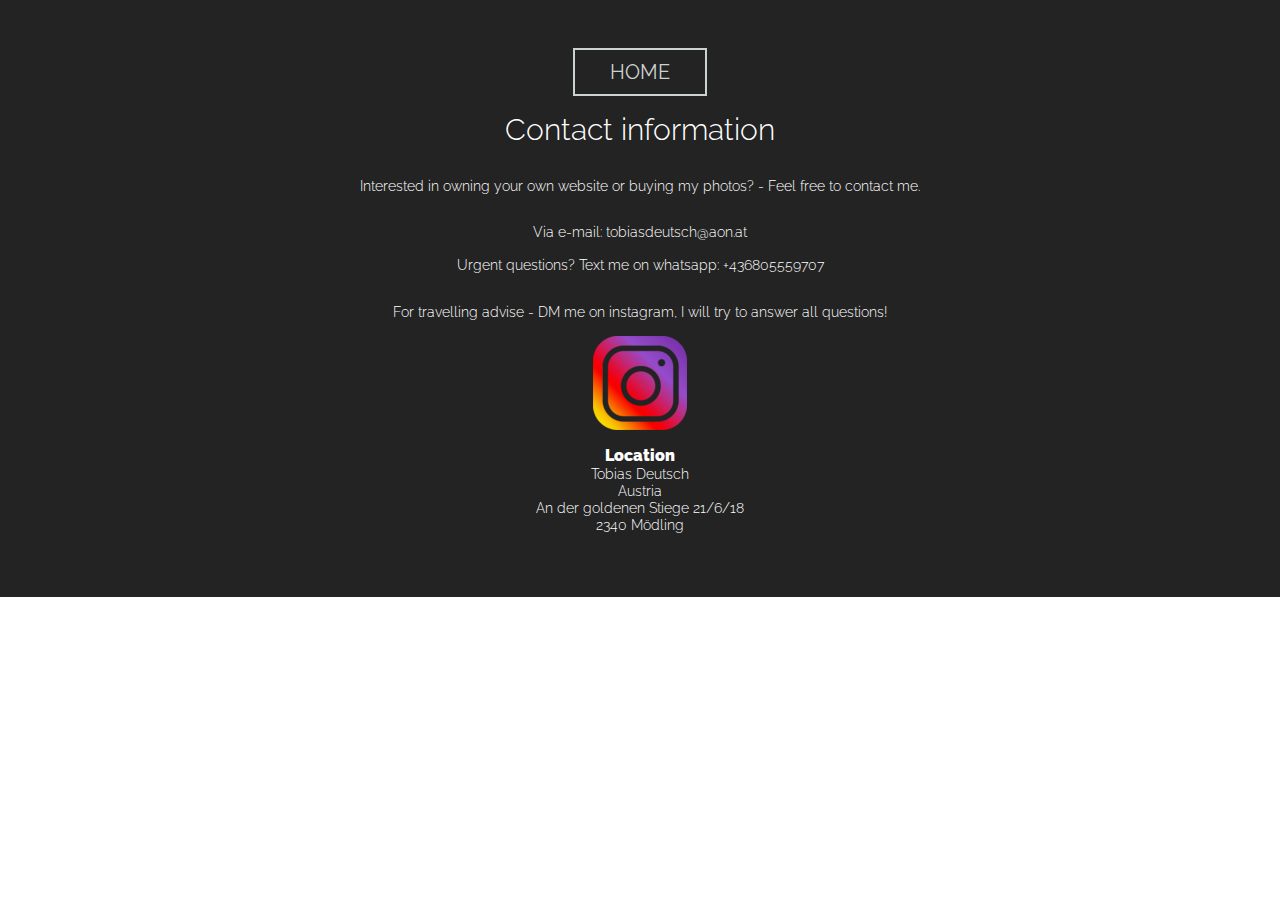
<file: contact.html>
<html>
<head>
<meta charset="UTF-8">
<meta name="viewport" content="width=device=width, initial-scale=1">
<title>Remote Traveller</title>
<link href="csscontact/stylescontact.css" rel="stylesheet" type="text/css">
</head>

<body>


<section class="cta1">

	<div class="container"></div>
		<a href="index.html" target="" class="button button-medium">Home</a>
		<h1 class="weiterleitung weiterleitung-cta1">
			<span></span>
		</h1>
		<h1 class="title title-cta">
			<span>Contact information</span>
		</h1>
		<div class="container"></div>
			<h1 class="weiterleitung weiterleitung-cta1">
				<span></span>
			</h1>
			<h1 class="weiterleitung weiterleitung-cta1">
				<span>Interested in owning your own website or buying my photos? - Feel free to contact me.</span>
			</h1>
		</div>

		<div class="container"></div>
			<h1 class="weiterleitung weiterleitung-cta1">
				<span></span>
			</h1>
			<h1 class="title title-cta">
			</h1>
			<h1 class="weiterleitung weiterleitung-cta1">
				<span></span>
			</h1>
			<h1 class="weiterleitung weiterleitung-cta1">
				<span>Via e-mail: tobiasdeutsch@aon.at</span>
			</h1>            <!-- Verlinkung zu anderen Sub-Pages -->
			<h1 class="weiterleitung weiterleitung-cta1">
				<span>Urgent questions? Text me on whatsapp: +436805559707</span>
			</h1>
			<h1 class="title title-cta">
				<span></span>
			</h1>
		</div>

	<div class="container"></div>
		<h1 class="weiterleitung weiterleitung-cta1">
			<span>For travelling advise - DM me on instagram, I will try to answer all questions!</span>
		</h1>
		<a href="https://www.instagram.com/remote_traveller/?hl=en" target=""><img src="img/instalogo.png" alt="portfolio item"></a>
		<h1 class="weiterleitung weiterleitung-cta1">
			<span></span>
		</h1>
	</div>
	<div class="container"></div>
		<h1 class="weiterleitung weiterleitung-cta1">
			<span></span>
		</h1>
		<h1 class="weiterleitung weiterleitung-cta1">Location
			<span>Tobias Deutsch</span>
			<span>Austria</span>
			<span>An der goldenen Stiege 21/6/18</span>
			<span>2340 Mödling</span>
		</h1>
	</div>

</section>


</body>
</html>
</file>
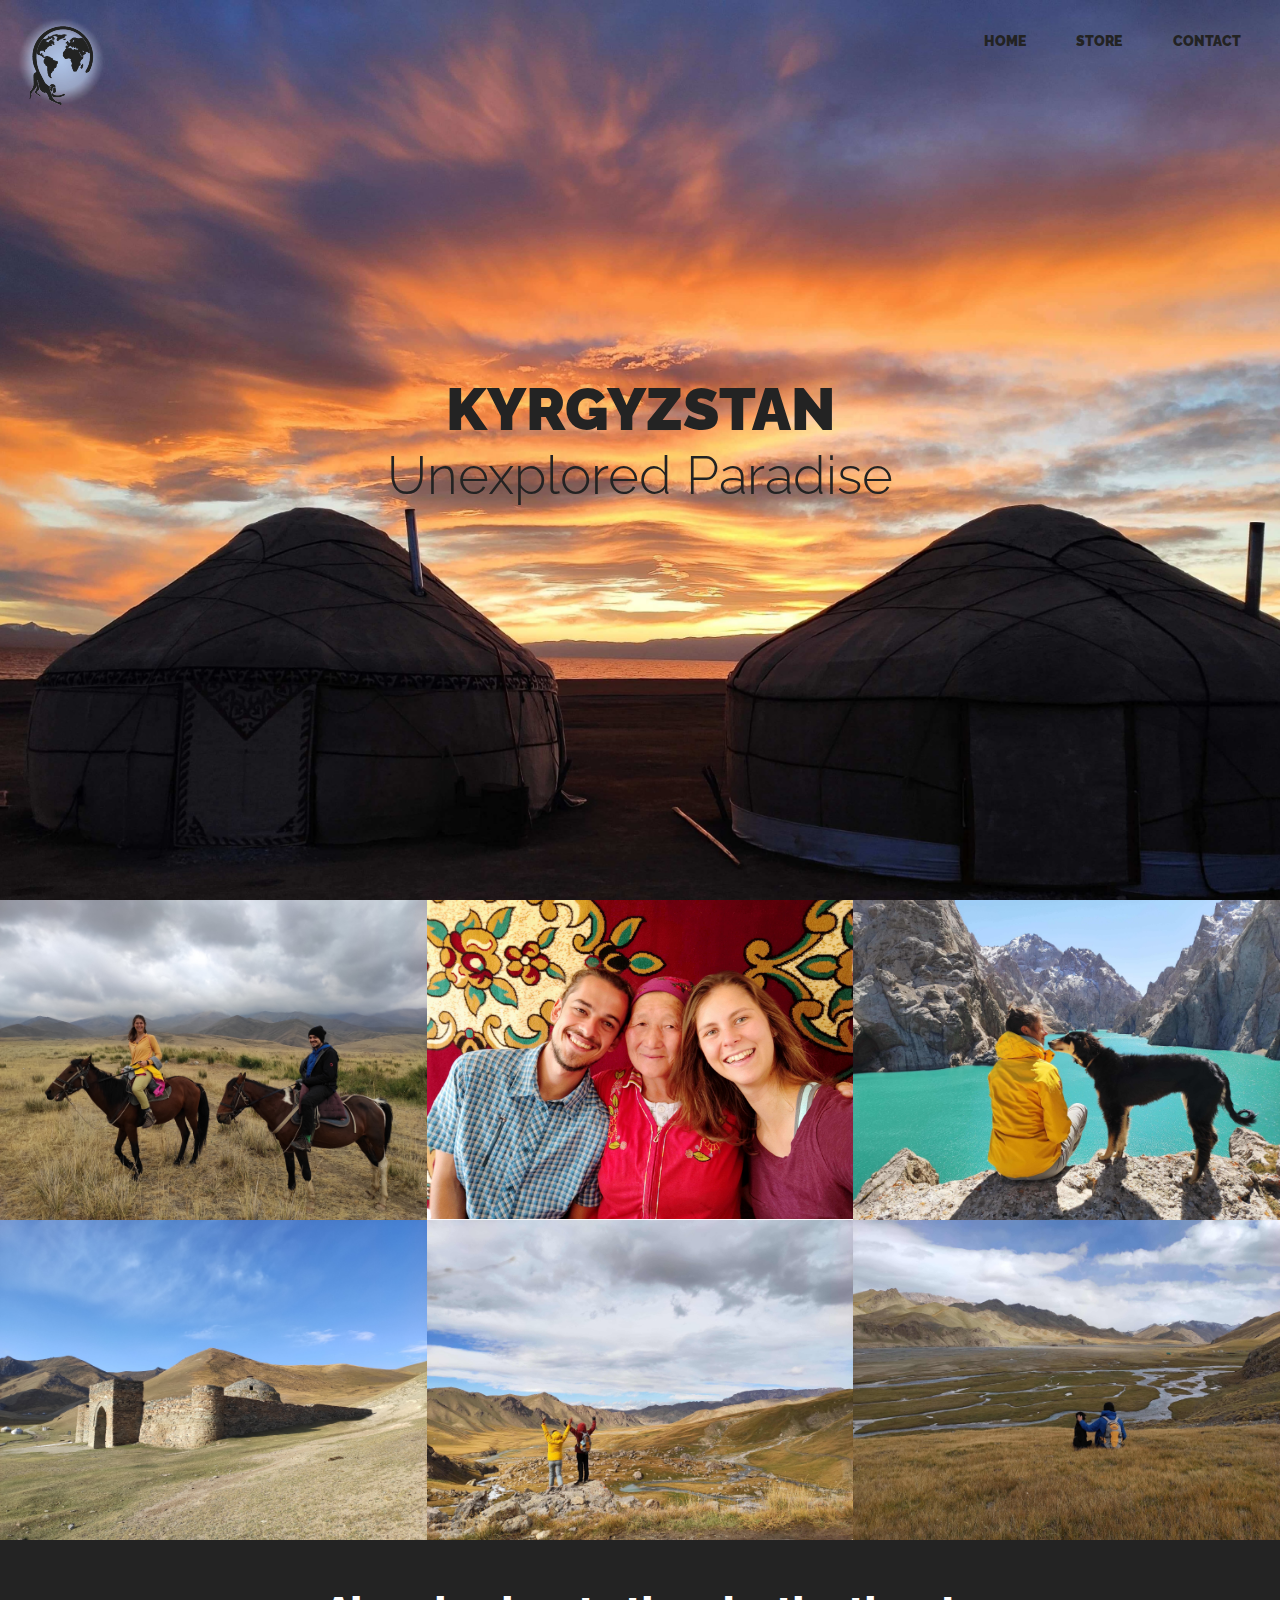
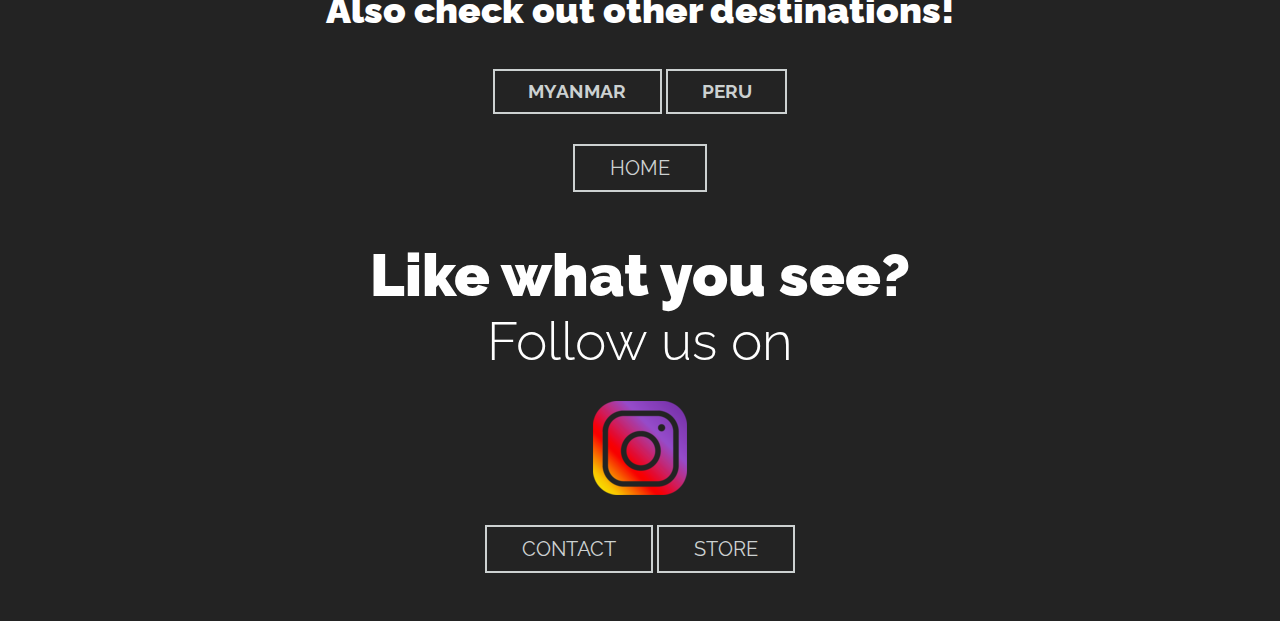
<file: kyrgyzstan.html>
<html>
<head>
<meta charset="UTF-8">
<meta name="viewport" content="width=device=width, initial-scale=1">
<title>Remote Traveller</title>
<link href="csskyrgyzstan/styles3.css" rel="stylesheet" type="text/css">
</head>

<body>

<header>
<img src="img/logo.png" alt="Creative inc. logo" class="logo">
	<nav>
		<ul>
			<li><a href="index.html">home</a></li>
			<li><a href="store.html">Store</a></li>
			<li><a href="contact.html">Contact</a></li>
		</ul>
	</nav>
</header>

<section class="home-hero">
	<div class="container"></div>
		<h1 class="title">KYRGYZSTAN
			<span>Unexplored Paradise</span>
		</h1>
		<!--<a href=""class="button button-accent "><strong>See Our Work<strong></a>-->
			<a name="whoweare"></a>                         																				<!-- WHOWEARE QUERVERWEIS-->
	</div>
</section>

<section class="portfolio">
<a name="SEEOURWORK"></a>

	<!--portfolio item 01-->
	<figure class="port-item">
		<img src="img/kyrg1-min.jpg" alt="portfolio item">
		<figcaption class="port-desc">
			<p>Song Kol Lake </p>
			<a>Altitude of 3016 metres</a>
		</figcaption>
	</figure>

	<!--portfolio item 02-->
	<figure class="port-item">
		<img src="img/kyrg2-min.jpg" alt="portfolio item">
		<figcaption class="port-desc">
			<p>Homestay</p>
			<a>Naryn</a>
		</figcaption>
	</figure>

	<!--portfolio item 03-->
	<figure class="port-item">
		<img src="img/kyrg3-min.jpg" alt="portfolio item">
		<figcaption class="port-desc">
			<p>Kel Suu</p>
			<a>Naryn Region</a>
		</figcaption>
	</figure>

	<!--portfolio item 04-->
	<figure class="port-item">
		<img src="img/kyrg4-min.jpg" alt="portfolio item">
		<figcaption class="port-desc">
			<p>Tash Rabat</p>
			<a>Caravanserai</a>
		</figcaption>
	</figure>

	<!--portfolio item 05-->
	<figure class="port-item">
		<img src="img/kyrg5-min.jpg" alt="portfolio item">
		<figcaption class="port-desc">
			<p>Top of the World</p>
			<a>Naryn</a>
		</figcaption>
	</figure>

	<!--portfolio item 06-->
	<figure class="port-item">
		<img src="img/kyrg6-min.jpg" alt="portfolio item">
		<figcaption class="port-desc">
			<p>New friends</p>
			<a>Naryn</a>
		</figcaption>
	</figure>

</section>


<a name="store"></a>  <!-- QUERVERWEIS STORE-->

<section class="cta1">
	<div class="container"></div>
		<h1 class="weiterleitung weiterleitung-cta1">Also check out other destinations!
			<span></span>
		</h1>
		<h1 class="weiterleitung weiterleitung-cta1">
			<span></span>
		</h1>
		<a href="myanmar.html" target="" class="button button-accent button-weiterleitung">Myanmar</a>             <!-- Verlinkung zu anderen Sub-Pages -->
		<a href="peru.html" target="" class="button button-accent button-weiterleitung">Peru</a>
		<h1 class="title title-cta">
			<span></span>
		</h1>
		<a href="index.html" target="" class="button button-accent button-medium">Home</a>
	</div>
</section>


<a name="instagram"></a>  <!-- QUERVERWEIS instagram-->
<section class="cta">
	<div class="container"></div>
		<h1 class="title title-cta">Like what you see?
			<span>Follow us on</span>
		</h1>
		<a href="https://www.instagram.com/remote_traveller/?hl=en" target=""><img src="img/instalogo.png" alt="portfolio item"></a>
		<h1 class="title title-cta">
			<span></span>
		</h1>
		<a href="contact.html" target="" class="button button-accent button-medium">Contact</a>
		<a href="store.html" target="" class="button button-accent button-medium">Store</a>
	</div>
</section>


</body>
</html>
</file>
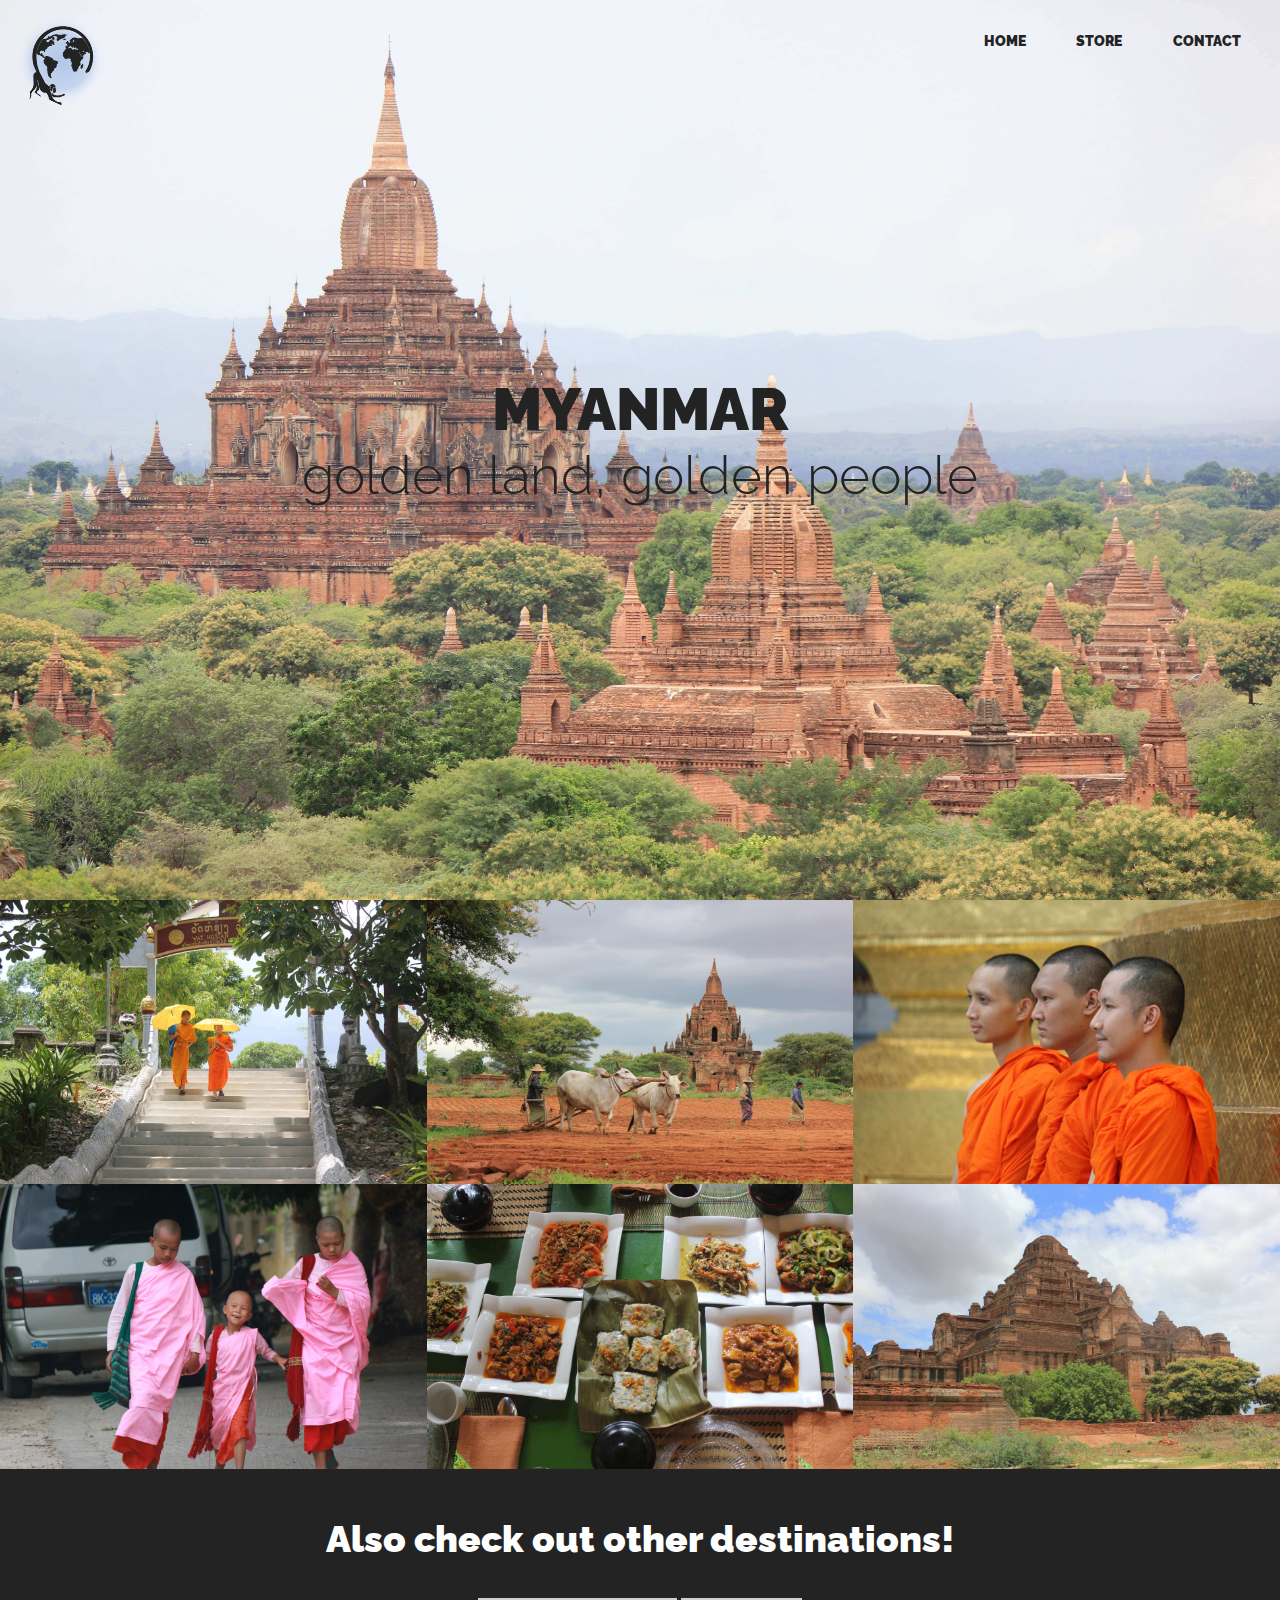
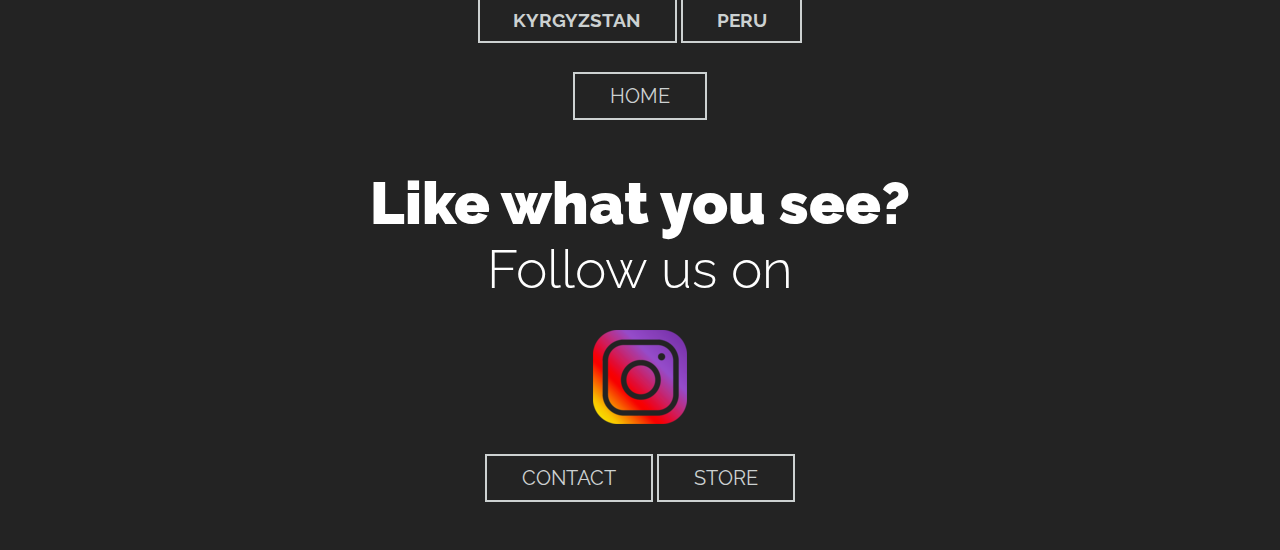
<file: myanmar.html>
<html>
<head>
<meta charset="UTF-8">
<meta name="viewport" content="width=device=width, initial-scale=1">
<title>Remote Traveller</title>
<link href="cssmyanmar/styles2.css" rel="stylesheet" type="text/css">
</head>

<body>

<header>
<img src="img/logo.png" alt="Creative inc. logo" class="logo">
	<nav>
		<ul>
			<li><a href="index.html">home</a></li>
			<li><a href="store.html">Store</a></li>
			<li><a href="contact.html">Contact</a></li>
		</ul>
	</nav>
</header>

<section class="home-hero">
	<div class="container"></div>
		<h1 class="title">MYANMAR
			<span>golden land, golden people</span>
		</h1>
		<!--<a href=""class="button button-accent "><strong>See Our Work<strong></a>-->
			<a name="whoweare"></a>                         																				<!-- WHOWEARE QUERVERWEIS-->
	</div>
</section>

<section class="portfolio">
<a name="SEEOURWORK"></a>

	<!--portfolio item 01-->
	<figure class="port-item">
		<img src="img/myanmar1-min.jpg" alt="portfolio item">
		<figcaption class="port-desc">
			<p>Buddhist Monks</p>
			<a>Mandalay</a>
		</figcaption>
	</figure>

	<!--portfolio item 02-->
	<figure class="port-item">
		<img src="img/myanmar2-min.jpg" alt="portfolio item">
		<figcaption class="port-desc">
			<p>Bagan</p>
			<a>Mandalay Region</a>
		</figcaption>
	</figure>

	<!--portfolio item 03-->
	<figure class="port-item">
		<img src="img/myanmar3-min.jpg" alt="portfolio item">
		<figcaption class="port-desc">
			<p>Buddhist Monks</p>
			<a>Rangoon</a>
		</figcaption>
	</figure>

	<!--portfolio item 04-->
	<figure class="port-item">
		<img src="img/myanmar4-min.jpg" alt="portfolio item">
		<figcaption class="port-desc">
			<p>Buddhist Nuns</p>
			<a>Inle Lake</a>
		</figcaption>
	</figure>

	<!--portfolio item 05-->
	<figure class="port-item">
		<img src="img/myanmar5-min.jpg" alt="portfolio item">
		<figcaption class="port-desc">
			<p>Cooking Course</p>
			<a>Inle Lake</a>
		</figcaption>
	</figure>

	<!--portfolio item 06-->
	<figure class="port-item">
		<img src="img/myanmar6-min.jpg" alt="portfolio item">
		<figcaption class="port-desc">
			<p>Bagan</p>
			<a>Mandalay Region</a>
		</figcaption>
	</figure>

</section>


<a name="store"></a>  <!-- QUERVERWEIS STORE-->

<section class="cta1">
	<div class="container"></div>
		<h1 class="weiterleitung weiterleitung-cta1">Also check out other destinations!
			<span></span>
		</h1>
		<h1 class="weiterleitung weiterleitung-cta1">
			<span></span>
		</h1>
		<a href="kyrgyzstan.html" target="" class="button button-accent button-weiterleitung">Kyrgyzstan</a>
		<a href="peru.html" target="" class="button button-accent button-weiterleitung">Peru</a>             <!-- Verlinkung zu anderen Sub-Pages -->
		<h1 class="title title-cta">
			<span></span>
		</h1>
		<a href="index.html" target="" class="button button-accent button-medium">Home</a>
	</div>
</section>


<a name="instagram"></a>  <!-- QUERVERWEIS instagram-->
<section class="cta">
	<div class="container"></div>
		<h1 class="title title-cta">Like what you see?
			<span>Follow us on</span>
		</h1>
		<a href="https://www.instagram.com/remote_traveller/?hl=en" target=""><img src="img/instalogo.png" alt="portfolio item"></a>
		<h1 class="title title-cta">
			<span></span>
		</h1>
		<a href="contact.html" target="" class="button button-accent button-medium">Contact</a>
		<a href="store.html" target="" class="button button-accent button-medium">Store</a>
	</div>
</section>


</body>
</html>
</file>
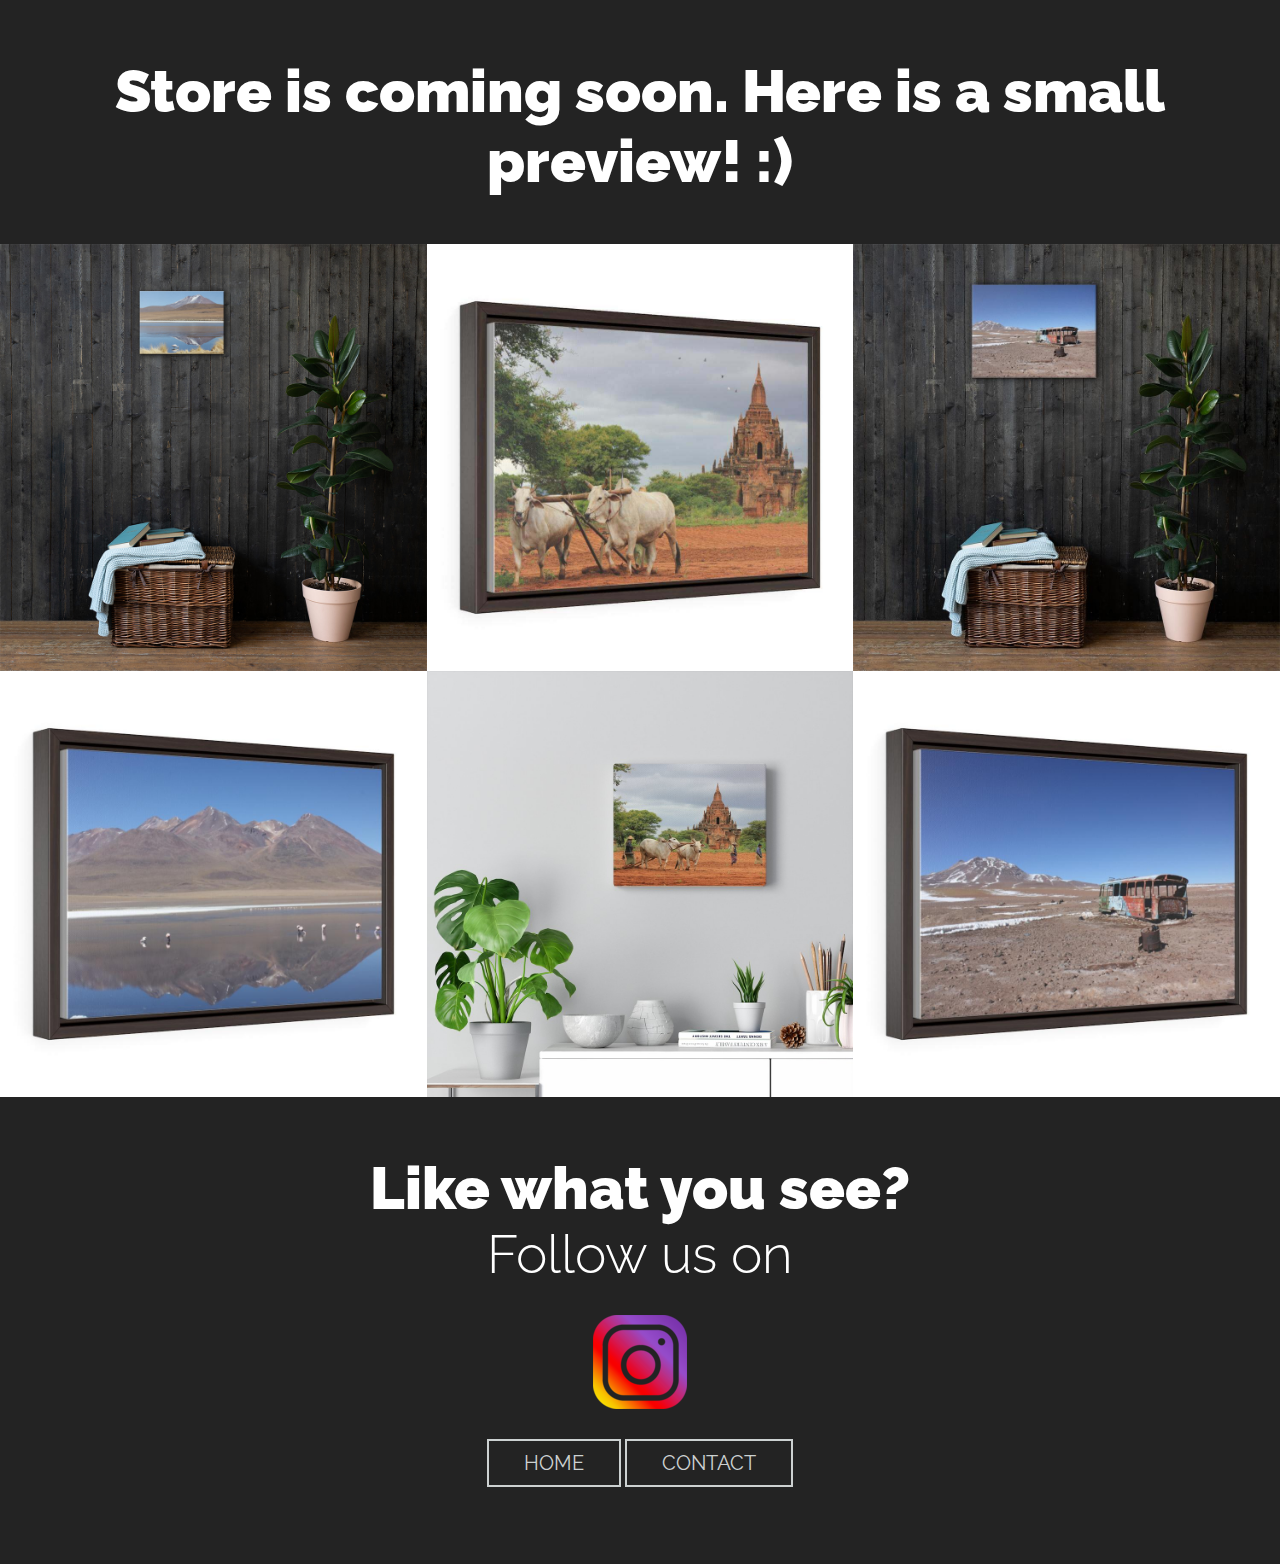
<file: store.html>
<html>
<head>
<meta charset="UTF-8">
<meta name="viewport" content="width=device=width, initial-scale=1">
<title>Remote Traveller</title>
<link href="cssstore/store.css" rel="stylesheet" type="text/css">
</head>

<body>

<a name="home"></a>   <!-- QUERVERWEIS HOME -->


<section class="cta1">
	<div class="containerr">
	</div>
	<div class="container"></div>
		<h1 class="title title-cta1"> Store is coming soon. Here is a small preview! :)
		</h1>
	</div>
</section>

<a name="store"></a>  <!-- QUERVERWEIS STORE-->


<!-- REDBUBBLE -->

<section class="portfolio">
<a name="SEEOURWORK"></a>

	<!--portfolio item 01-->
	<figure class="port-item">
		<img src="img/shop4.jpg" alt="portfolio item">
		<figcaption class="port-desc">
			<p>Canvas "Peruvian Mirror"</p>
			<!--<a href="" class="button button-accent button-small">Details</a>-->
		</figcaption>
	</figure>

	<!--portfolio item 02-->
	<figure class="port-item">
		<img src="img/shop1.jpg" alt="portfolio item">
		<figcaption class="port-desc">
			<p>Canvas + ECO-Friendly Frame "Forgotten Kingdom"</p>
		<!--	<a href="" class="button button-accent button-small">Details</a>-->
		</figcaption>
	</figure>

	<!--portfolio item 03-->
	<figure class="port-item">
		<img src="img/shop6.jpg" alt="portfolio item">
		<figcaption class="port-desc">
			<p>Canvas "Peruvian Wastelands"</p>
			<!--<a href="" class="button button-accent button-small">Details</a>-->
		</figcaption>
	</figure>

	<!--portfolio item 04-->
	<figure class="port-item">
		<img src="img/shop2.jpg" alt="portfolio item">
		<figcaption class="port-desc">
			<p>Canvas + ECO-Friendly Frame "Peruvian Mirror"</p>
			<!--<a href="" class="button button-accent button-small">Details</a>-->
		</figcaption>
	</figure>

	<!--portfolio item 05-->
	<figure class="port-item">
		<img src="img/shop5.jpg" alt="portfolio item">
		<figcaption class="port-desc">
			<p>Canvas "Forgotten Kingdom"</p>
			<!--<a href="" class="button button-accent button-small">Details</a>-->
		</figcaption>
	</figure>

	<!--portfolio item 06-->
	<figure class="port-item">
		<img src="img/shop3.jpg" alt="portfolio item">
		<figcaption class="port-desc">
			<p>Canvas + ECO-Friendly Frame "Peruvian Wastelands"</p>
			<!--<a href="" class="button button-accent button-small">more pictures</a>-->
		</figcaption>
	</figure>

</section>


<!-- EEEEEEEEEEEEEEEEEEEEEEEEEEEEEEEEEEEEEEEEEEEEEEEEEEEENDE SHOOOOOOOOOOOOOOOOOOOOOOOOOOOOOOOOOOOOOOOOOOOOOOOOOOOOOOOOOOOOOOOOOOOOOOOOOOOOOOOOOOOOOP-->

<a name="instagram"></a>  <!-- QUERVERWEIS instagram-->
<section class="cta">
	<div class="container"></div>
		<h1 class="title title-cta">Like what you see?
			<span>Follow us on</span>
		</h1>
		<a href="https://www.instagram.com/remote_traveller/?hl=en" target=""><img src="img/instalogo.png" alt="portfolio item"></a>
		<h1 class="title title-cta">
			<span></span>
		</h1>
		<a href="index.html" target="" class="button button-accent button-medium">Home</a>
    <a href="contact.html" target="" class="button button-accent button-medium">Contact</a>
		<h1 class="title title-cta">
			<span></span>
		</h1>
	</div>
</section>

</html>
</file>
<file: csscontact/stylescontact.css>
@import url('https://fonts.googleapis.com/css2?family=Raleway:wght@300;400;700;900')
;

*{
	box-sizing: border-box;
	transition: all ease-in-out 250ms;
}

body {
	margin: 0;
	font-family:'Raleway', sans-serif;
	text-align: center;
}

img{
	max-width: 100%;
	height: auto;
}

.container {
	width: 95%;
	max-width: 70em;
	margin: 0 auto;
}

.clearfix::after,
section::after,
footer::after {
	content: '';
	display: block;
	clear: both;
}

/* column system
=================*/

/* typography
=================*/

h1 {
	font-weight: 300;
	font-size: 1.7rem;
	margin-top: 0;
}

p {
	margin-top: 0;
	line-height: 1.5;
}

p:last-of-type {
	margin-bottom: 0;
}

.title {
	font-size: 3rem;
	margin-bottom: 1.5em;
	font-weight: 600;
	margin-top: 1em;
}

.title span {
	font-weight: 300;
	display: block;
	font-size: 0.5em;
}

.title-cta {
	margin: 0 0 .5em;
}

.weiterleitung {
	font-size: 1rem;
	margin-bottom: .5em;
	font-weight: 900;
	margin-top: 0.5em;
}

.weiterleitung span {
	font-weight: 300;
	display: block;
	font-size: .9em;
}

.weiterleitung-cta1 {
	margin: 0 0.2em 1em 0.2em;
}

.unstyled-list {
	margin: 0;
	padding: 0;
	list-style-type: none;
}

@media (min-width: 60rem) {

	p{
		font-size: 1.2rem;
		line-height: 1.6;
	}

	.title {
		font-size: 3.7rem;
	}
}

/* buttons
=================*/

.button {
	display: inline-block;
	font-size: 1.15rem;
	text-decoration: none;
	text-transform: uppercase;
	border-width: 2px;
	border-style: solid;
	padding: .5em 1.75em;
}

@media (min-width: 60rem) {
	.button {
		font-size: 1.5rem;
	}
}

.button-small {
	font-size: .7rem;
	font-weight: 700;
}

.button-accent {
	color: white;
	border-color: white;
}

.button-accent:hover,
.button-accent:focus {
	background: #CCD1D1;
	color: #232323;
	/*-webkit-text-fill-color: white;
	-webkit-text-stroke-width: 2px;
	-webkit-text-stroke-color: black;*/
}
.button-dark {
	color: #CCD1D1;
	border-color: #CCD1D1;
	font-size: 40px;
}

.button-medium {
	color: #CCD1D1;
	border-color: #CCD1D1;
	font-size: 20px;
}

.button-weiterleitung {
	color: #CCD1D1;
	border-color: #CCD1D1;
	font-size: 1.2rem;
	font-weight: 700;
}

.button-dark:hover
.button-dark:focus {
	background: #CCD1D1;
	color: black;
	/*-webkit-text-fill-color: white;
	-webkit-text-stroke-width: 2px;
	-webkit-text-stroke-color: black;*/
}


/* header
=================*/

header {
	position: absolute;
	left: 0;
	right: 0;
	margin: 1em;
}

nav ul {
	margin: 0;
	padding: 0;
	list-style:none;
}

nav li {
	display: inline-block;
	margin: 1em;    /* davor 1em */
}

nav a {
	font-weight: 900;
	text-decoration: none;
	text-transform: uppercase;
	font-size: .9rem;
	padding: .5em;  /* davor .5em */
	color: #232323;
}

nav a:hover,
nav a:focus {
	color: black;
}


@media (min-width: 60rem) {
	.logo {
		float: left;
	}

	nav {
		float: right;
	}
}


/* portfolio
=================*/

.portfolio {
	margin: 0 0 0;
	text-transform: uppercase;
}

.port-item {
	margin: 0;
	position: relative;
}

.port-item img {
	display: block;
	width: 100%;
}

.port-desc {
	position: absolute;
	z-index: 100;
	bottom: 0em;
	left: 0em;
	right: 0em;
	color: white;
	background: rgba(0,0,0,.4);
	padding-bottom: 2em;
}

.port-desc p {
	margin: 1em;
}

@media (min-width: 37rem) {
	.port-item {
		width: 50%;
		float: left;
	}
}

@media (min-width: 60rem) {
	.port-item {
		width: 33.3333334%;
		overflow: hidden;
	}

	.port-desc {
		transform: translateY(150%);
	}

	.port-item:hover .port-desc {
		transform: translateY(0%);
	}
}

/* cta
=================*/

.cta {
	background-color: #232323;
	padding: 3em 0 3em;
	color: white;
}

.cta1 {
	background-color: #232323;
	padding: 3em 0 3em 0;
	color: white;
}
/* footer
=================*/

footer {
	background-color: #232323;
	color: white;
	text-align: left;
	padding: 0em 0;
}
</file>
<file: csskyrgyzstan/styles3.css>
@import url('https://fonts.googleapis.com/css2?family=Raleway:wght@300;400;700;900')
;

*{
	box-sizing: border-box;
	transition: all ease-in-out 250ms;
}

body {
	margin: 0;
	font-family:'Raleway', sans-serif;
	text-align: center;
}

img{
	max-width: 100%;
	height: auto;
}

.container {
	width: 95%;
	max-width: 70em;
	margin: 0 auto;
}

.clearfix::after,
section::after,
footer::after {
	content: '';
	display: block;
	clear: both;
}

/* column system
=================*/

/* typography
=================*/

h1 {
	font-weight: 300;
	font-size: 1.7rem;
	margin-top: 0;
}

p {
	margin-top: 0;
	line-height: 1.5;
}

p:last-of-type {
	margin-bottom: 0;
}

.title {
	font-size: 2rem;
	margin-bottom: 1.5em;
	font-weight: 900;
	margin-top: 1em;
}

.title span {
	font-weight: 300;
	display: block;
	font-size: .9em;
}

.title-cta {
	margin: 0 0 .5em;
}

.weiterleitung {
	font-size: 2.3rem;
	margin-bottom: .5em;
	font-weight: 900;
	margin-top: 0.5em;
}

.weiterleitung span {
	font-weight: 300;
	display: block;
	font-size: .9em;
}

.weiterleitung-cta1 {
	margin: 0 0 1em;
}

.unstyled-list {
	margin: 0;
	padding: 0;
	list-style-type: none;
}

@media (min-width: 60rem) {

	p{
		font-size: 1.2rem;
		line-height: 1.6;
	}

	.title {
		font-size: 3.7rem;
	}
}

/* buttons
=================*/

.button {
	display: inline-block;
	font-size: 1.15rem;
	text-decoration: none;
	text-transform: uppercase;
	border-width: 2px;
	border-style: solid;
	padding: .5em 1.75em;
}

@media (min-width: 60rem) {
	.button {
		font-size: 1.5rem;
	}
}

.button-small {
	font-size: .7rem;
	font-weight: 700;
}

.button-accent {
	color: white;
	border-color: white;
}

.button-accent:hover,
.button-accent:focus {
	background: #CCD1D1;
	color: #232323;
	/*-webkit-text-fill-color: white;
	-webkit-text-stroke-width: 2px;
	-webkit-text-stroke-color: black;*/
}
.button-dark {
	color: #CCD1D1;
	border-color: #CCD1D1;
	font-size: 40px;
}

.button-medium {
	color: #CCD1D1;
	border-color: #CCD1D1;
	font-size: 20px;
}

.button-weiterleitung {
	color: #CCD1D1;
	border-color: #CCD1D1;
	font-size: 1.2rem;
	font-weight: 700;
}

.button-dark:hover
.button-dark:focus {
	background: #CCD1D1;
	color: black;
	/*-webkit-text-fill-color: white;
	-webkit-text-stroke-width: 2px;
	-webkit-text-stroke-color: black;*/
}


/* header
=================*/

header {
	position: absolute;
	left: 0;
	right: 0;
	margin: 1em;
}

nav ul {
	margin: 0;
	padding: 0;
	list-style:none;
}

nav li {
	display: inline-block;
	margin: 1em;    /* davor 1em */
}

nav a {
	font-weight: 900;
	text-decoration: none;
	text-transform: uppercase;
	font-size: .9rem;
	padding: .5em;  /* davor .5em */
	color: #232323;
}

nav a:hover,
nav a:focus {
	color: #232323;
}


@media (min-width: 60rem) {
	.logo {
		float: left;
	}

	nav {
		float: right;
	}
}
/* home-hero
=================*/

.home-hero {
	background-image:
	url(../img/kyrgback-min.jpg);
	background-size: cover;
	background-position: center;
	padding: 10em 0;
 	margin-bottom: 0;  /* original gar nicht vorhanden*/
	color: #232323 ;
}


@media (min-width: 60rem) {
	.home-hero {
		height: 100vh;
		padding-top: 35vh;
	}
}

/* Box
=================*/

/* portfolio
=================*/

.portfolio {
	margin: 0 0 0;
	text-transform: uppercase;
}

.port-item {
	margin: 0;
	position: relative;
}

.port-item img {
	display: block;
	width: 100%;
}

.port-desc {
	position: absolute;
	z-index: 100;
	bottom: 0em;
	left: 0em;
	right: 0em;
	color: white;
	background: rgba(0,0,0,.4);
	padding-bottom: 2em;
}

.port-desc p {
	margin: 1em;
}

@media (min-width: 37rem) {
	.port-item {
		width: 50%;
		float: left;
	}
}

@media (min-width: 60rem) {
	.port-item {
		width: 33.3333334%;
		overflow: hidden;
	}

	.port-desc {
		transform: translateY(150%);
	}

	.port-item:hover .port-desc {
		transform: translateY(0%);
	}
}

/* cta
=================*/

.cta {
	background-color: #232323;
	padding: 3em 0;
	color: white;
}

.cta1 {
	background-color: #232323;
	padding: 3em 0 0em 0;
	color: white;
}
/* footer
=================*/

footer {
	background: #232323;
	color: white;
	text-align: left;
	padding: 5em 0;
}
</file>
<file: cssmyanmar/styles2.css>
@import url('https://fonts.googleapis.com/css2?family=Raleway:wght@300;400;700;900')
;

*{
	box-sizing: border-box;
	transition: all ease-in-out 250ms;
}

body {
	margin: 0;
	font-family:'Raleway', sans-serif;
	text-align: center;
}

img{
	max-width: 100%;
	height: auto;
}

.container {
	width: 95%;
	max-width: 70em;
	margin: 0 auto;
}

.clearfix::after,
section::after,
footer::after {
	content: '';
	display: block;
	clear: both;
}

/* column system
=================*/

/* typography
=================*/


h1 {
	font-weight: 300;
	font-size: 1.7rem;
	margin-top: 0;
}

p {
	margin-top: 0;
	line-height: 1.5;
}

p:last-of-type {
	margin-bottom: 0;
}

.title {
	font-size: 2rem;
	margin-bottom: 1.5em;
	font-weight: 900;
	margin-top: 1em;
}

.title span {
	font-weight: 300;
	display: block;
	font-size: .9em;
}

.title-cta {
	margin: 0 0 .5em;
}

.weiterleitung {
	font-size: 2.3rem;
	margin-bottom: .5em;
	font-weight: 900;
	margin-top: 0.5em;
}

.weiterleitung span {
	font-weight: 300;
	display: block;
	font-size: .9em;
}

.weiterleitung-cta1 {
	margin: 0 0 1em;
}

.unstyled-list {
	margin: 0;
	padding: 0;
	list-style-type: none;
}

@media (min-width: 60rem) {

	p{
		font-size: 1.2rem;
		line-height: 1.6;
	}

	.title {
		font-size: 3.7rem;
	}
}

/* buttons
=================*/

.button {
	display: inline-block;
	font-size: 1.15rem;
	text-decoration: none;
	text-transform: uppercase;
	border-width: 2px;
	border-style: solid;
	padding: .5em 1.75em;
}

@media (min-width: 60rem) {
	.button {
		font-size: 1.5rem;
	}
}

.button-small {
	font-size: .7rem;
	font-weight: 700;
}

.button-accent {
	color: white;
	border-color: white;
}

.button-accent:hover,
.button-accent:focus {
	background: #CCD1D1;
	color: #232323;
	/*-webkit-text-fill-color: white;
	-webkit-text-stroke-width: 2px;
	-webkit-text-stroke-color: black;*/
}
.button-dark {
	color: #CCD1D1;
	border-color: #CCD1D1;
	font-size: 40px;
}

.button-medium {
	color: #CCD1D1;
	border-color: #CCD1D1;
	font-size: 20px;
}

.button-weiterleitung {
	color: #CCD1D1;
	border-color: #CCD1D1;
	font-size: 1.2rem;
	font-weight: 700;
}

.button-dark:hover
.button-dark:focus {
	background: #CCD1D1;
	color: black;
	/*-webkit-text-fill-color: white;
	-webkit-text-stroke-width: 2px;
	-webkit-text-stroke-color: black;*/
}

/* header
=================*/

header {
	position: absolute;
	left: 0;
	right: 0;
	margin: 1em;
}

nav ul {
	margin: 0;
	padding: 0;
	list-style:none;
}

nav li {
	display: inline-block;
	margin: 1em;    /* davor 1em */
}

nav a {
	font-weight: 900;
	text-decoration: none;
	text-transform: uppercase;
	font-size: .9rem;
	padding: .5em;  /* davor .5em */
	color: #232323;
}

nav a:hover,
nav a:focus {
	color: #808080;
}


@media (min-width: 60rem) {
	.logo {
		float: left;
	}

	nav {
		float: right;
	}
}
/* home-hero
=================*/

.home-hero {
	background-image:
	url(../img/backgroundmyanmar-min.jpg);
	background-size: cover;
	background-position: center;
	padding: 10em 0;
 	margin-bottom: 0;  /* original gar nicht vorhanden*/
	color: #232323 ;
}


@media (min-width: 60rem) {
	.home-hero {
		height: 100vh;
		padding-top: 35vh;
	}
}

/* Box
=================*/

/* portfolio
=================*/

.portfolio {
	margin: 0 0 0;
	text-transform: uppercase;
}

.port-item {
	margin: 0;
	position: relative;
}

.port-item img {
	display: block;
	width: 100%;
}

.port-desc {
	position: absolute;
	z-index: 100;
	bottom: 0em;
	left: 0em;
	right: 0em;
	color: white;
	background: rgba(0,0,0,.4);
	padding-bottom: 2em;
}

.port-desc p {
	margin: 1em;
}

@media (min-width: 37rem) {
	.port-item {
		width: 50%;
		float: left;
	}
}

@media (min-width: 60rem) {
	.port-item {
		width: 33.3333334%;
		overflow: hidden;
	}

	.port-desc {
		transform: translateY(150%);
	}

	.port-item:hover .port-desc {
		transform: translateY(0%);
	}
}

/* cta
=================*/

.cta {
	background-color: #232323;
	padding: 3em 0;
	color: white;
}

.cta1 {
	background-color: #232323;
	padding: 3em 0 0em 0;
	color: white;
}
/* footer
=================*/

footer {
	background: #232323;
	color: white;
	text-align: left;
	padding: 5em 0;
}
</file>
<file: cssstore/store.css>
@import url('https://fonts.googleapis.com/css2?family=Raleway:wght@300;400;700;900')
;

*{
	box-sizing: border-box;
	transition: all ease-in-out 250ms;
}

body {
	margin: 0;
	font-family:'Raleway', sans-serif;
	text-align: center;
}

img{
	max-width: 100%;
	height: auto;
}

.container {
	width: 95%;
	max-width: 70em;
	margin: 2em 0 0 0;
}

.clearfix::after,
section::after,
footer::after {
	content: '';
	display: block;
	clear: both;
}


/* typography
=================*/

h1 {
	font-weight: 300;
	font-size: 1.7rem;
	margin-top: 0;
}


p {
	margin-top: 0;
	line-height: 1.5;
}

p:last-of-type {
	margin-bottom: 0;
}

.title {
	font-size: 2.5rem;
	margin-bottom: 1.5em;
	font-weight: 900;
	margin-top: 1em;
}

.title span {
	font-weight: 300;
	display: block;
	font-size: .9em;
}

.title-cta {
	margin: 0 0 0.5em;
}

.title-cta1 {
	margin: 0 0 0em;
}

.unstyled-list {
	margin: 0;
	padding: 0;
	list-style-type: none;
}

@media (min-width: 60rem) {

	p{
		font-size: 1.2rem;
		line-height: 1.6;
	}

	.title {
		font-size: 3.7rem;
	}
}

/* buttons
=================*/

.button {
	display: inline-block;
	font-size: 1.15rem;
	text-decoration: none;
	text-transform: uppercase;
	border-width: 2px;
	border-style: solid;
	padding: .5em 1.75em;
}

@media (min-width: 60rem) {
	.button {
		font-size: 1.5rem;
	}
}

.button-small {
	font-size: .7rem;
	font-weight: 700;
}

.button-accent {
	color: white;
	border-color: white;
}

.button-accent:hover,
.button-accent:focus {
	background: #CCD1D1;
	color: #232323;

}
.button-dark {
	color: #CCD1D1;
	border-color: #CCD1D1;
	font-size: 40px;
}

.button-medium {
	color: #CCD1D1;
	border-color: #CCD1D1;
	font-size: 20px;
}

.button-dark:hover
.button-dark:focus {
	background: #CCD1D1;
	color: black;
	/*-webkit-text-fill-color: white;
	-webkit-text-stroke-width: 2px;
	-webkit-text-stroke-color: black;*/
}

/* header
=================*/

header {
	position: absolute;
	left: 0;
	right: 0;
	margin: 1em;
  padding: 1em;
  background-color: white;
}

nav ul {
	margin: 0;
	padding: 0;
	list-style:none;
}

nav li {
	display: inline-block;
	margin: 1em;    /* davor 1em */
}

nav a {
	font-weight: 900;
	text-decoration: none;
	text-transform: uppercase;
	font-size: 0.9rem;
	padding: .5em;  /* davor .5em */
	color: #232323;
}

nav a:hover,
nav a:focus {
	color: #808080;
}


@media (min-width: 60rem) {
	.logo {
		float: left;
	}

	nav {
		float: right;
	}
}



/* portfolio
=================*/

.portfolio {
	margin: 0 0 0;
	text-transform: uppercase;
}

.port-item {
	margin: 0;
	position: relative;
}

.port-item img {
	display: block;
	width: 100%;
}

.port-desc {
	position: absolute;
	z-index: 100;
	bottom: 0em;
	left: 0em;
	right: 0em;
	color: white;
	background: rgba(0,0,0,.4);
	padding-bottom: 2em;
}

.port-desc p {
	margin: 1em;
}

@media (min-width: 37rem) {
	.port-item {
		width: 50%;
		float: left;
	}
}

@media (min-width: 60rem) {
	.port-item {
		width: 33.3333334%;
		overflow: hidden;
	}

	.port-desc {
		transform: translateY(150%);
	}

	.port-item:hover .port-desc {
		transform: translateY(0%);
	}
}

/* cta
=================*/

.cta {
	background-color: #232323;
	padding: 1.5em 0 3em;
	color: white;
}

.cta1 {
	background-color: #232323;
	padding: 1.5em 0 3em;
	color: white;
}

/* footer
=================*/

footer {
	background: #232323;
	color: white;
	text-align: left;
	padding: 5em 0;
}

/* id */

.id {
  margin-bottom: 0;
  padding-bottom: 0;
  margin-top: 2em;
}

.var {
  margin:2em;
}
</file>
